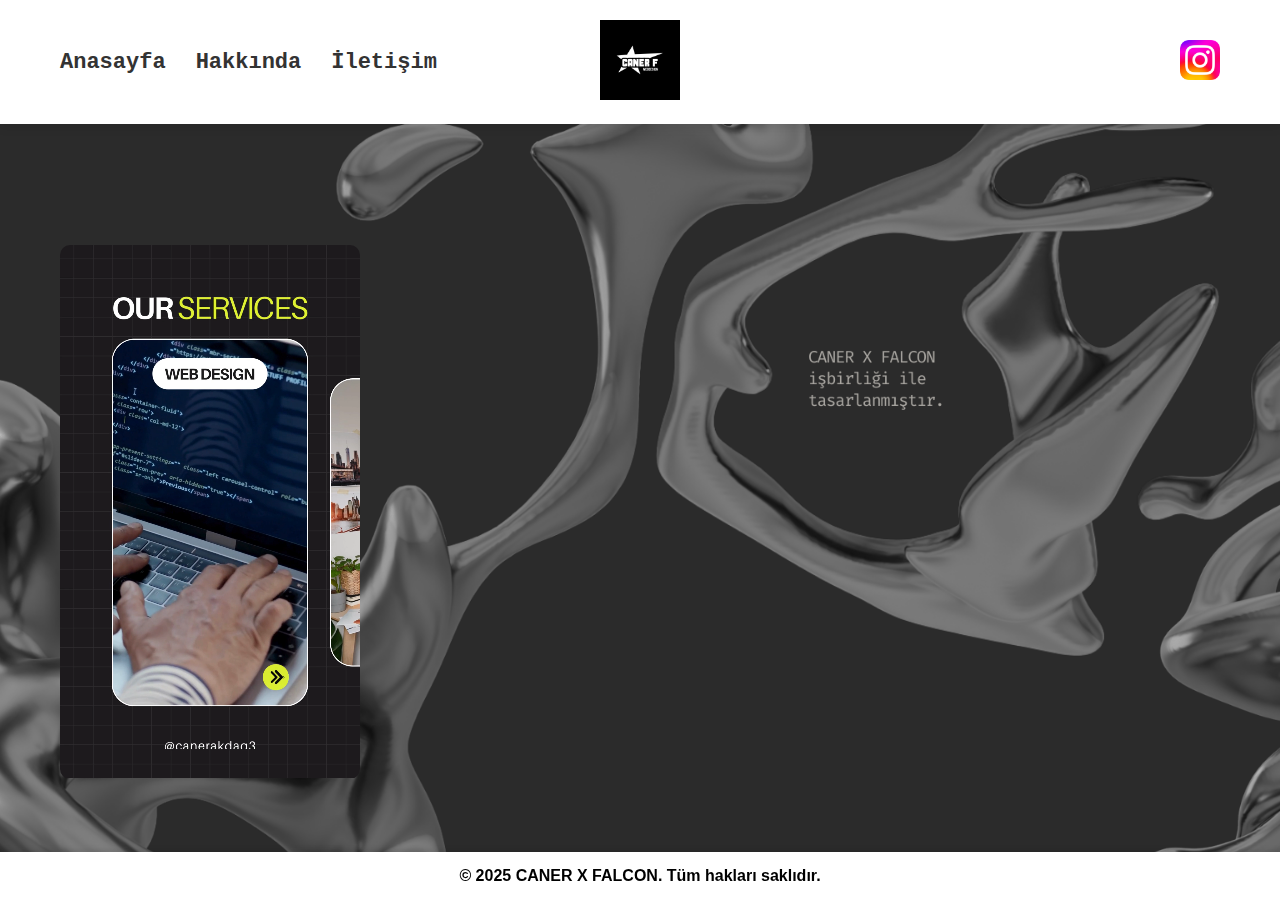
<file: index.html>
<!DOCTYPE html>
<html lang="tr">
<head>
<meta charset="UTF-8">
<meta name="viewport" content="width=device-width, initial-scale=1.0">
<title>Anasayfa</title>
<link rel="stylesheet" href="styles.css">
</head>
<body>

<nav class="navbar">
  <div class="hamburger" id="hamburger">
    <div></div>
    <div></div>
    <div></div>
  </div>

  <div class="navbar-left" id="navbar-left">
    <a href="#anasayfa">Anasayfa</a>
    <a href="#hakkinda">Hakkında</a>
    <a href="iletisim.html">İletişim</a>
  </div>

  <div class="navbar-logo" onclick="window.location.href='#anasayfa'">
    <img src="logo.png" alt="Logo">
  </div>

  <div class="navbar-right" id="navbar-right">
    <a href="https://instagram.com/canerakdag3/" target="_blank">
      <img src="instagram.png" alt="Instagram">
    </a>
  </div>
</nav>

<div id="anasayfa" class="main">
  <video class="left-video" src="video.mp4" autoplay muted loop playsinline></video>
  <div class="content">
    <h1></h1>
    <p></p>
  </div>
</div>

<footer>
  &copy; 2025 CANER X FALCON. Tüm hakları saklıdır.
</footer>

<script>
const hamburger = document.getElementById('hamburger');
const navbarLeft = document.getElementById('navbar-left');
const navbarRight = document.getElementById('navbar-right');

hamburger.addEventListener('click', () => {
  navbarLeft.classList.toggle('active');
  navbarRight.classList.toggle('active');
});
</script>

</body>
</html>
</file>
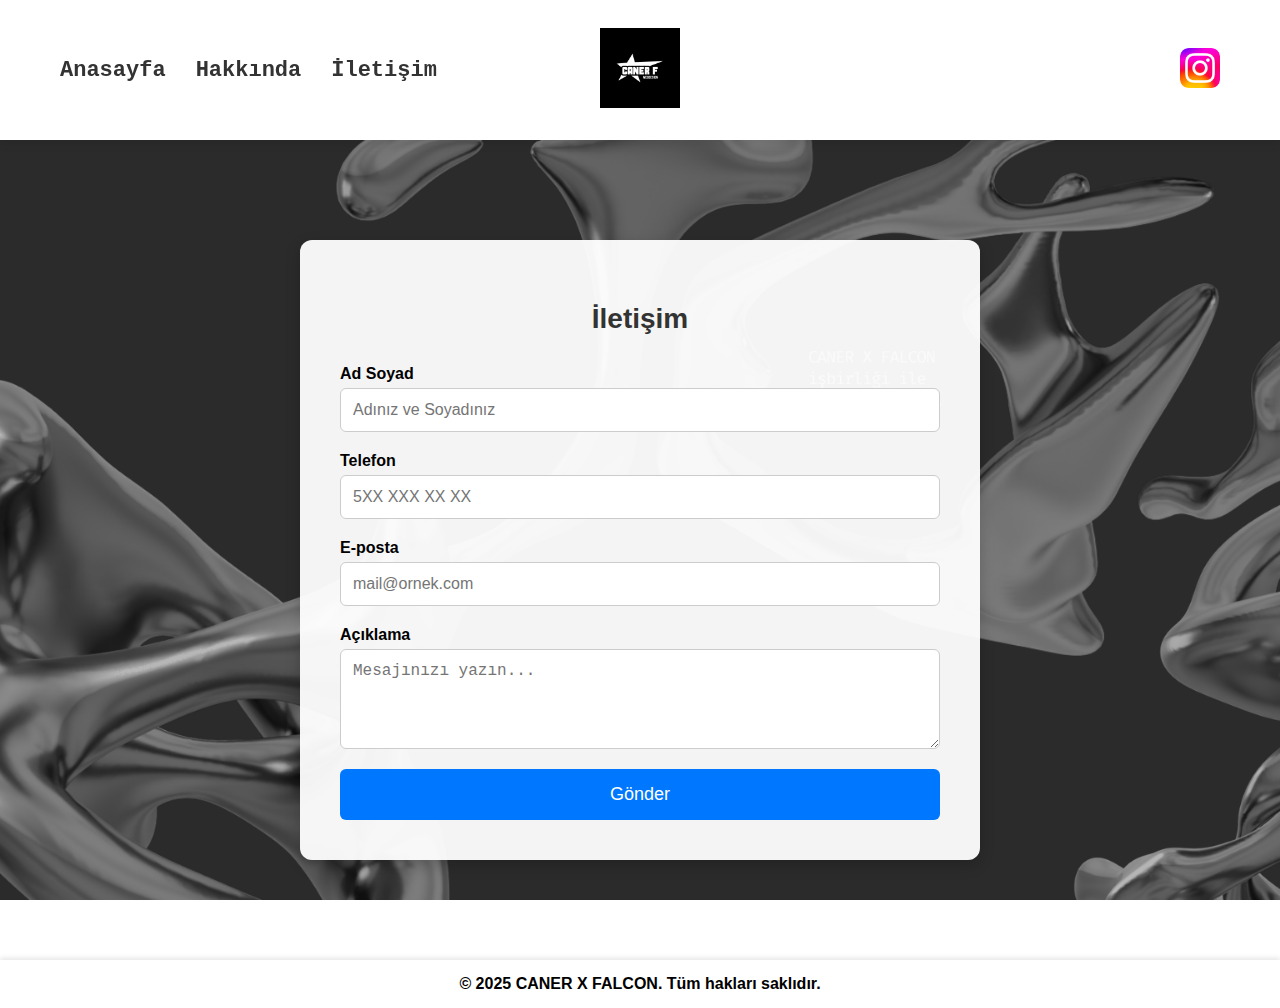
<file: iletisim.html>
<!DOCTYPE html>
<html lang="tr">
<head>
  <meta charset="UTF-8">
  <meta name="viewport" content="width=device-width, initial-scale=1.0">
  <title>İletişim</title>
  <style>
    body {
      margin: 0;
      font-family: Arial, sans-serif;
      background-image: url('arkaplan.png'); 
      background-size: cover;
      background-position: center;
      background-repeat: no-repeat;
      background-attachment: fixed;
    }

    .navbar {
      display: flex;
      justify-content: space-between;
      align-items: center;
      background-color: white;
      padding: 20px 60px;
      box-shadow: 0 3px 10px rgba(0,0,0,0.1);
      position: sticky;
      top: 0;
      z-index: 1000;
      height: 100px;
      flex-wrap: wrap;
    }
    .navbar-left a {
      margin-right: 30px;
      text-decoration: none;
      color: #333;
      font-size: 22px;
      font-weight: bold;
      font-family: "Courier New", Courier, monospace;
      transition: color 0.3s;
    }
    .navbar-left a:hover { color: #0077ff; }
    .navbar-logo { position: absolute; left: 50%; transform: translateX(-50%); cursor: pointer; }
    .navbar-logo img { height: 80px; }
    .navbar-right a img { height: 40px; transition: transform 0.3s; }
    .navbar-right a img:hover { transform: scale(1.1); }
    .navbar-left, .navbar-right { display: flex; align-items: center; }

    /* Hamburger icon */
    .hamburger {
      display: none;
      flex-direction: column;
      cursor: pointer;
      z-index: 1100;
    }
    .hamburger div {
      width: 30px;
      height: 3px;
      background-color: #333;
      margin: 5px 0;
      transition: all 0.3s;
    }

    /* Mobile responsive */
    @media(max-width: 768px) {
      .navbar {
        padding: 15px 20px;
        height: auto;
         align-items: center;
      }
      .navbar-logo {
        position: static;
        transform: none;
        margin: 10px 0;
        text-align: center; 
      }
      .hamburger { display: flex; }
      .navbar-left, .navbar-right {
        flex-direction: column;
        width: 100%;
        max-height: 0;
        overflow: hidden;
        transition: max-height 0.5s ease;
      }
      .navbar-left a, .navbar-right a {
        margin: 10px 0;
        font-size: 20px;
      }
      .navbar-left.active, .navbar-right.active {
        max-height: 500px; /* yeterli yükseklik */
      }
    }

    .contact-container {
      max-width: 600px;
      background-color: rgba(255,255,255,0.95);
      margin: 100px auto;
      padding: 40px;
      border-radius: 12px;
      box-shadow: 0 5px 15px rgba(0,0,0,0.2);
    }
    .contact-container h2 { text-align: center; margin-bottom: 30px; font-size: 28px; font-weight: bold; color: #333; }
    .contact-container form { display: flex; flex-direction: column; }
    .contact-container input, .contact-container textarea {
      margin-bottom: 20px;
      padding: 12px;
      font-size: 16px;
      border-radius: 6px;
      border: 1px solid #ccc;
      width: 100%;
      box-sizing: border-box;
    }
    .contact-container textarea { resize: vertical; min-height: 100px; }
    .contact-container label { font-weight: bold; margin-bottom: 5px; }
    .contact-container button {
      padding: 15px;
      background-color: #0077ff;
      color: white;
      border: none;
      border-radius: 6px;
      font-size: 18px;
      cursor: pointer;
      transition: background-color 0.3s;
    }
    .contact-container button:hover { background-color: #005bb5; }

    footer {
      background-color: white;
      color: black;
      text-align: center;
      padding: 15px 0;
      font-family: Arial, sans-serif;
      font-size: 16px;
      font-weight: bold;
      box-shadow: 0 -2px 5px rgba(0,0,0,0.1);
    }
  </style>
</head>
<body>

  <nav class="navbar">
    <div class="navbar-left">
      <a href="index.html">Anasayfa</a>
      <a href="#">Hakkında</a>
      <a href="#">İletişim</a>
    </div>
    <div class="navbar-logo" onclick="window.location.href='index.html'">
      <img src="logo.png" alt="Logo">
    </div>
    <div class="navbar-right">
      <a href="https://instagram.com/canerakdag3/" target="_blank">
        <img src="instagram.png" alt="Instagram">
      </a>
    </div>
    <div class="hamburger" id="hamburger">
      <div></div>
      <div></div>
      <div></div>
    </div>
  </nav>

  <div class="contact-container">
    <h2>İletişim</h2>
    <form id="contactForm" method="POST" action="https://formspree.io/f/mnnnlzeo">
      <label for="name">Ad Soyad</label>
      <input type="text" id="name" name="name" placeholder="Adınız ve Soyadınız" required>
      <label for="phone">Telefon</label>
      <input type="tel" id="phone" name="phone" placeholder="5XX XXX XX XX" pattern="[0-9]{10,11}" required>
      <label for="email">E-posta</label>
      <input type="email" id="email" name="email" placeholder="mail@ornek.com" required>
      <label for="message">Açıklama</label>
      <textarea id="message" name="message" placeholder="Mesajınızı yazın..." required></textarea>
      <button type="submit">Gönder</button>
    </form>
  </div>

  <footer>
    &copy; 2025 CANER X FALCON. Tüm hakları saklıdır.
  </footer>

  <script>
    // Form doğrulama
    const form = document.getElementById('contactForm');
    form.addEventListener('submit', function(e){
      const phone = document.getElementById('phone').value;
      if(!/^\d{10,11}$/.test(phone)) {
        e.preventDefault();
        alert("Lütfen geçerli bir telefon numarası girin.");
        return;
      }
      alert("Mesajınız gönderiliyor!");
    });

    // Hamburger menü toggle
    const hamburger = document.getElementById('hamburger');
    const navbarLeft = document.querySelector('.navbar-left');
    const navbarRight = document.querySelector('.navbar-right');

    hamburger.addEventListener('click', () => {
      navbarLeft.classList.toggle('active');
      navbarRight.classList.toggle('active');
      // Hamburger animasyonu
      hamburger.classList.toggle('open');
    });
  </script>
</body>
</html>
</file>
<file: styles.css>
/* Genel body ve font */
body {
  margin: 0;
  font-family: Arial, sans-serif;
  background-image: url('arkaplan.png');
  background-size: cover;
  background-position: center;
  background-repeat: no-repeat;
  min-height: 100vh;
  display: flex;
  flex-direction: column;
}

/* Navbar */
.navbar {
  display: flex;
  justify-content: space-between;
  align-items: center;
  background-color: white;
  padding: 40px 60px;
  box-shadow: 0 3px 10px rgba(0,0,0,0.1);
  position: sticky;
  top: 0;
  z-index: 1000;
  flex-wrap: wrap;
}

.navbar-left a {
  margin-right: 30px;
  text-decoration: none;
  color: #333;
  font-size: 22px;
  font-weight: bold;
  font-family: "Courier New", Courier, monospace;
  transition: color 0.3s;
}

.navbar-left a:hover { color: #0077ff; }

.navbar-logo {
  position: absolute;
  left: 50%;
  transform: translateX(-50%);
  cursor: pointer;
}

.navbar-logo img { height: 80px; }

.navbar-right a img {
  height: 40px;
  transition: transform 0.3s;
}

.navbar-right a img:hover { transform: scale(1.1); }

.navbar-left, .navbar-right { display: flex; align-items: center; }

/* Hamburger */
.hamburger {
  display: none;
  flex-direction: column;
  cursor: pointer;
}
.hamburger div {
  width: 25px;
  height: 3px;
  background-color: #333;
  margin: 4px 0;
}

/* Main */
.main {
  display: flex;
  flex: 1;
  align-items: center;
  padding: 20px 60px;
  box-sizing: border-box;
}

.left-video {
  width: 300px;
  height: auto;
  border-radius: 10px;
  margin-right: 40px;
  flex-shrink: 0;
}

.content { color: white; flex: 1; }

/* Footer */
footer {
  background-color: white;
  color: black;
  text-align: center;
  padding: 15px 0;
  font-family: Arial, sans-serif;
  font-size: 16px;
  font-weight: bold;
  box-shadow: 0 -2px 5px rgba(0,0,0,0.1);
  position: fixed;
  bottom: 0;
  left: 0;
  width: 100%;
}

/* Responsive */
@media(max-width:768px){
  .navbar { flex-wrap: wrap; padding: 15px 20px; }
  .hamburger { display: flex; }
  .navbar-left, .navbar-right { display: none; width: 100%; flex-direction: column; }
  .navbar-left a, .navbar-right a { margin: 10px 0; font-size: 20px; }
  .navbar-left.active, .navbar-right.active { display: flex; }
  .navbar-logo { position: static; transform: none; margin: 10px 0; }
  .main { flex-direction: column; padding: 20px; }
  .left-video { margin: 0 0 20px 0; width: 100%; max-width: 300px; }
  footer { position: relative; bottom: auto; width: 100%; }
}
</file>
